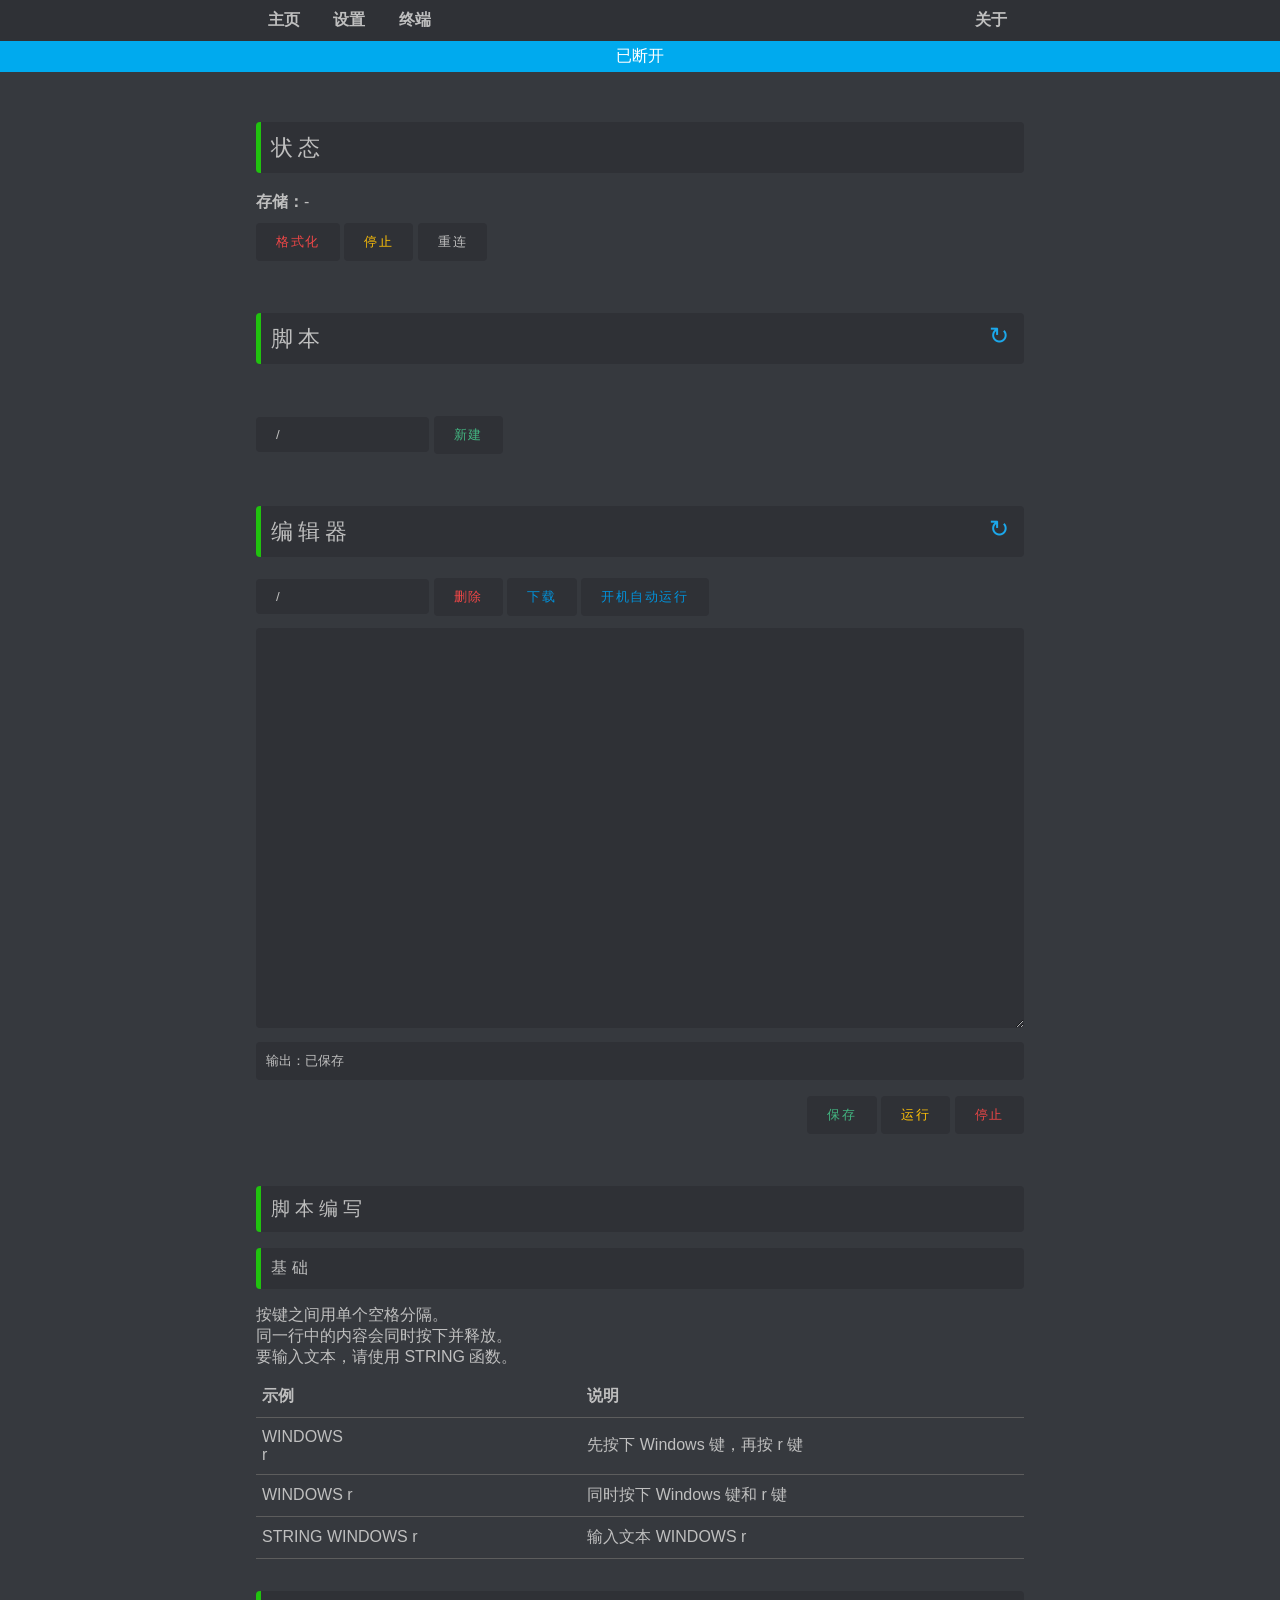
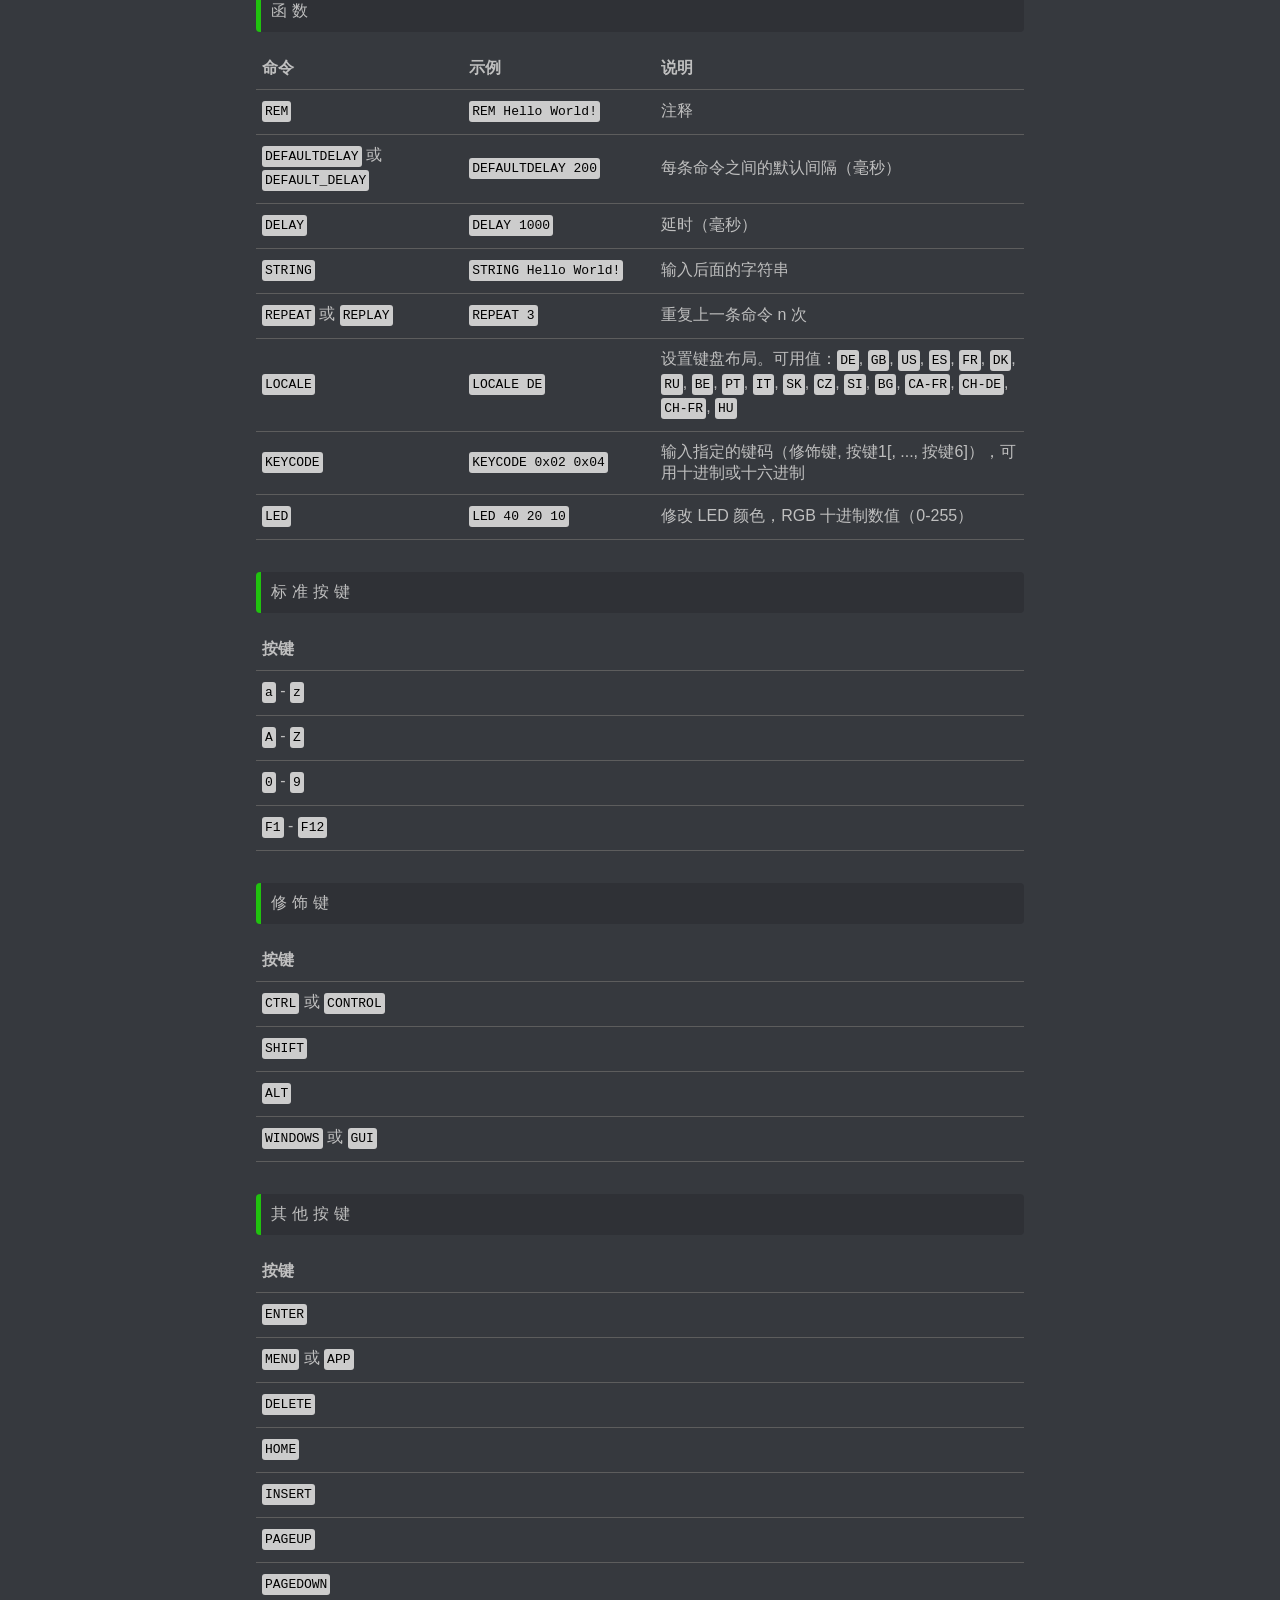
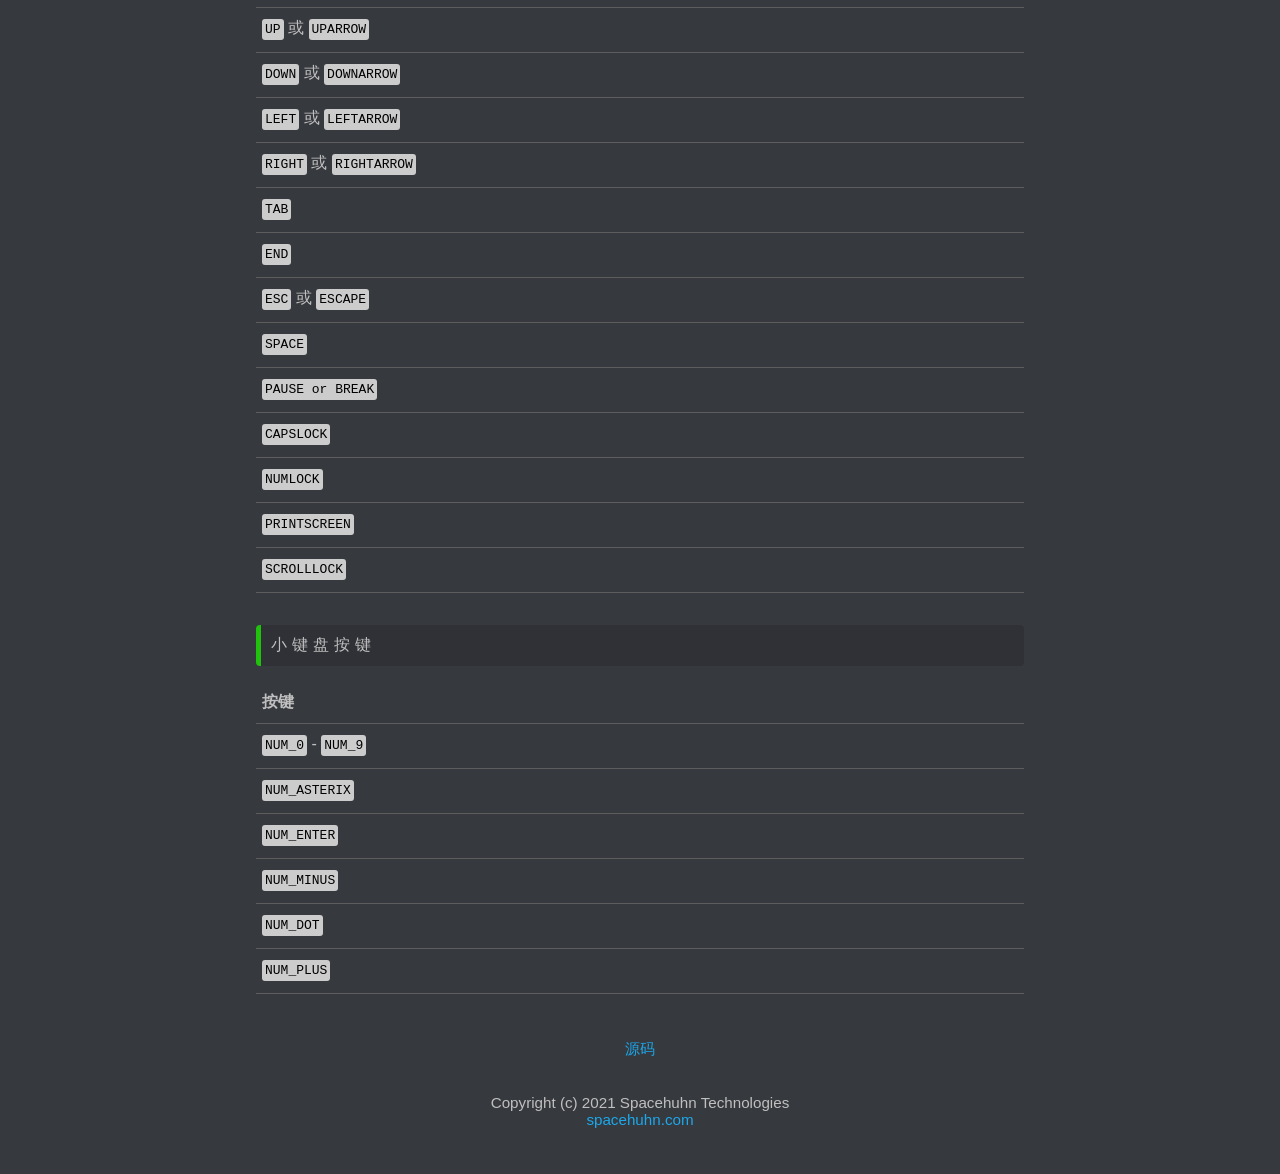
<file: web/index.html>
<!--
    This software is licensed under the MIT License. See the license file for details.
    Source: https://github.com/spacehuhntech/WiFiDuck
-->
<!DOCTYPE html>
<html>
    <head>
        <meta charset="UTF-8">
        <meta name="viewport" content="width=device-width, initial-scale=0.8, minimal-ui">
        <meta name="theme-color" content="#36393E">

        <meta name="description" content="WiFi Duck">
        <title>WiFi Duck 控制台</title>

        <link rel="stylesheet" type="text/css" href="style.css">
        <script src="script.js"></script>
        <script src="index.js"></script>
    </head>
    <body>
        <nav>
            <ul class="menu">
                <li><a href="index.html">主页</a></li>
                <li><a href="settings.html">设置</a></li>
                <li><a href="terminal.html">终端</a></li>
                <li><a href="credits.html">关于</a></li>
            </ul>
        </nav>
        <div id="status"></div>
        <main>
            <section>
                <h1>状态</h1>
                <div class="row">
                    <p><b>存储：</b><span id="freeMemory">-</span></p>
                    <button class="danger" id="format">格式化</button>
                    <button class="warn" id="stop">停止</button>
                    <button class="white" id="reconnect">重连</button>
                </div>
            </section>
            <section>
                <h1>脚本 <a class="reload" id="scriptsReload">&#x21bb;</a></h1>
                <table class="table" id="scriptTable"></table>
                <div class="row">
                    <input placeholder="文件名 /<名称>" type="text" class="smooth" value="/" id="newFile"/>
                    <button class="success" onclick="create(get_new_filename())">新建</button>
                </div>
            </section>
            <section>
                <h1>编辑器 <a class="reload" id="editorReload">&#x21bb;</a></h1>
                <div class="row">
                    <input placeholder="文件名 /<名称>" type="text" class="smooth" value="/" id="editorFile">
                    <button class="danger" id="editorDelete">删除</button>
                    <button class="primary" id="editorDownload">下载</button>
                    <button class="primary" id="editorAutorun">开机自动运行</button>
                </div>
                <div class="row">
                    <textarea class="smooth" id="editor"></textarea>
                </div>
                <div class="row">
                    <div class="debugger">
                        输出：<span id="editorinfo">已保存</span>
                    </div>
                </div>
                <div class="row">
                    <div id="editor-primary-buttons">
                        <button class="success" id="editorSave">保存</button>
                        <button class="warn" id="editorRun">运行</button>
                        <button class="danger" id="editorStop">停止</button>
                    </div>
                </div>
            </section>
            <section>
                <!--<h1>Documentation</h1>-->
                <h2>脚本编写</h2>
                <h3>基础</h3>
                <p>
                    按键之间用单个空格分隔。<br>
                    同一行中的内容会同时按下并释放。<br>
                    要输入文本，请使用 STRING 函数。
                </p>
                <table>
                    <thead>
                        <tr>
                            <th>示例</th>
                            <th>说明</th>
                        </tr>
                    </thead>
                    <tbody>
                        <tr>
                            <td>WINDOWS
                                <br> r
                            </td>
                            <td>先按下 Windows 键，再按 r 键</td>
                        </tr>
                        <tr>
                            <td>WINDOWS r</td>
                            <td>同时按下 Windows 键和 r 键</td>
                        </tr>
                        <tr>
                            <td>STRING WINDOWS r</td>
                            <td>输入文本 WINDOWS r</td>
                        </tr>
                    </tbody>
                </table>
                <h3>函数</h3>
                <table id="ducky-functions-table">
                    <thead>
                        <tr>
                            <th>命令</th>
                            <th>示例</th>
                            <th>说明</th>
                        </tr>
                    </thead>
                    <tbody>
                        <tr>
                            <td><code>REM</code></td>
                            <td><code>REM Hello World!</code></td>
                            <td>注释</td>
                        </tr>
                        <tr>
                            <td><code>DEFAULTDELAY</code> 或 <code>DEFAULT_DELAY</code></td>
                            <td><code>DEFAULTDELAY 200</code></td>
                            <td>每条命令之间的默认间隔（毫秒）</td>
                        </tr>
                        <tr>
                            <td><code>DELAY</code></td>
                            <td><code>DELAY 1000</code></td>
                            <td>延时（毫秒）</td>
                        </tr>
                        <tr>
                            <td><code>STRING</code></td>
                            <td><code>STRING Hello World!</code></td>
                            <td>输入后面的字符串</td>
                        </tr>
                        <tr>
                            <td><code>REPEAT</code> 或 <code>REPLAY</code></td>
                            <td><code>REPEAT 3</code></td>
                            <td>重复上一条命令 n 次</td>
                        </tr>
                        <tr>
                            <td><code>LOCALE</code></td>
                            <td><code>LOCALE DE</code></td>
                            <td>设置键盘布局。可用值：<code>DE</code>, <code>GB</code>, <code>US</code>, <code>ES</code>, <code>FR</code>, <code>DK</code>, <code>RU</code>, <code>BE</code>, <code>PT</code>, <code>IT</code>, <code>SK</code>, <code>CZ</code>, <code>SI</code>, <code>BG</code>, <code>CA-FR</code>, <code>CH-DE</code>, <code>CH-FR</code>, <code>HU</code>
                            </td>
                        </tr>
                        <tr>
                            <td><code>KEYCODE</code></td>
                            <td><code>KEYCODE 0x02 0x04</code></td>
                            <td>输入指定的键码（修饰键, 按键1[, ..., 按键6]），可用十进制或十六进制</td>
                        </tr>
                        <tr>
                            <td><code>LED</code></td>
                            <td><code>LED 40 20 10</code></td>
                            <td>修改 LED 颜色，RGB 十进制数值（0-255）</td>
                        </tr>
                    </tbody>
                </table>
                <h3>标准按键</h3>
                <table>
                    <thead>
                        <tr>
                            <th>按键</th>
                        </tr>
                    </thead>
                    <tbody>
                        <tr>
                            <td><code>a</code> - <code>z</code></td>
                        </tr>
                        <tr>
                            <td><code>A</code> - <code>Z</code></td>
                        </tr>
                        <tr>
                            <td><code>0</code> - <code>9</code></td>
                        </tr>
                        <tr>
                            <td><code>F1</code> - <code>F12</code></td>
                        </tr>
                    </tbody>
                </table>
                <h3>修饰键</h3>
                <table>
                    <thead>
                        <tr>
                            <th>按键</th>
                        </tr>
                    </thead>
                    <tbody>
                        <tr>
                            <td><code>CTRL</code> 或 <code>CONTROL</code></td>
                        </tr>
                        <tr>
                            <td><code>SHIFT</code></td>
                        </tr>
                        <tr>
                            <td><code>ALT</code></td>
                        </tr>
                        <tr>
                            <td><code>WINDOWS</code> 或 <code>GUI</code></td>
                        </tr>
                    </tbody>
                </table>
                <h3>其他按键</h3>
                <table>
                    <thead>
                        <tr>
                            <th>按键</th>
                        </tr>
                    </thead>
                    <tbody>
                        <tr>
                            <td><code>ENTER</code></td>
                        </tr>
                        <tr>
                            <td><code>MENU</code> 或 <code>APP</code></td>
                        </tr>
                        <tr>
                            <td><code>DELETE</code></td>
                        </tr>
                        <tr>
                            <td><code>HOME</code></td>
                        </tr>
                        <tr>
                            <td><code>INSERT</code></td>
                        </tr>
                        <tr>
                            <td><code>PAGEUP</code></td>
                        </tr>
                        <tr>
                            <td><code>PAGEDOWN</code></td>
                        </tr>
                        <tr>
                            <td><code>UP</code> 或 <code>UPARROW</code></td>
                        </tr>
                        <tr>
                            <td><code>DOWN</code> 或 <code>DOWNARROW</code></td>
                        </tr>
                        <tr>
                            <td><code>LEFT</code> 或 <code>LEFTARROW</code></td>
                        </tr>
                        <tr>
                            <td><code>RIGHT</code> 或 <code>RIGHTARROW</code></td>
                        </tr>
                        <tr>
                            <td><code>TAB</code></td>
                        </tr>
                        <tr>
                            <td><code>END</code></td>
                        </tr>
                        <tr>
                            <td><code>ESC</code> 或 <code>ESCAPE</code></td>
                        </tr>
                        <tr>
                            <td><code>SPACE</code></td>
                        </tr>
                        <tr>
                            <td><code>PAUSE or BREAK</code></td>
                        </tr>
                        <tr>
                            <td><code>CAPSLOCK</code></td>
                        </tr>
                        <tr>
                            <td><code>NUMLOCK</code></td>
                        </tr>
                        <tr>
                            <td><code>PRINTSCREEN</code></td>
                        </tr>
                        <tr>
                            <td><code>SCROLLLOCK</code></td>
                        </tr>
                    </tbody>
                </table>
                <h3>小键盘按键</h3>
                <table>
                    <thead>
                        <tr>
                            <th>按键</th>
                        </tr>
                    </thead>
                    <tbody>
                        <tr>
                            <td><code>NUM_0</code> - <code>NUM_9</code></td>
                        </tr>
                        <tr>
                            <td><code>NUM_ASTERIX</code></td>
                        </tr>
                        <tr>
                            <td><code>NUM_ENTER</code></td>
                        </tr>
                        <tr>
                            <td><code>NUM_MINUS</code></td>
                        </tr>
                        <tr>
                            <td><code>NUM_DOT</code></td>
                        </tr>
                        <tr>
                            <td><code>NUM_PLUS</code></td>
                        </tr>
                    </tbody>
                </table>
            </section>
        </main>
        <footer>
            <a href="https://github.com/spacehuhntech/WiFiDuck" target="_blank">源码</a>
            <br><br>
            <span id="version"></span><br>
            Copyright (c) 2021 Spacehuhn Technologies<br>
            <a href="https://spacehuhn.com" target="_blank">spacehuhn.com</a>
        </footer>
    </body>
</html>
</file>
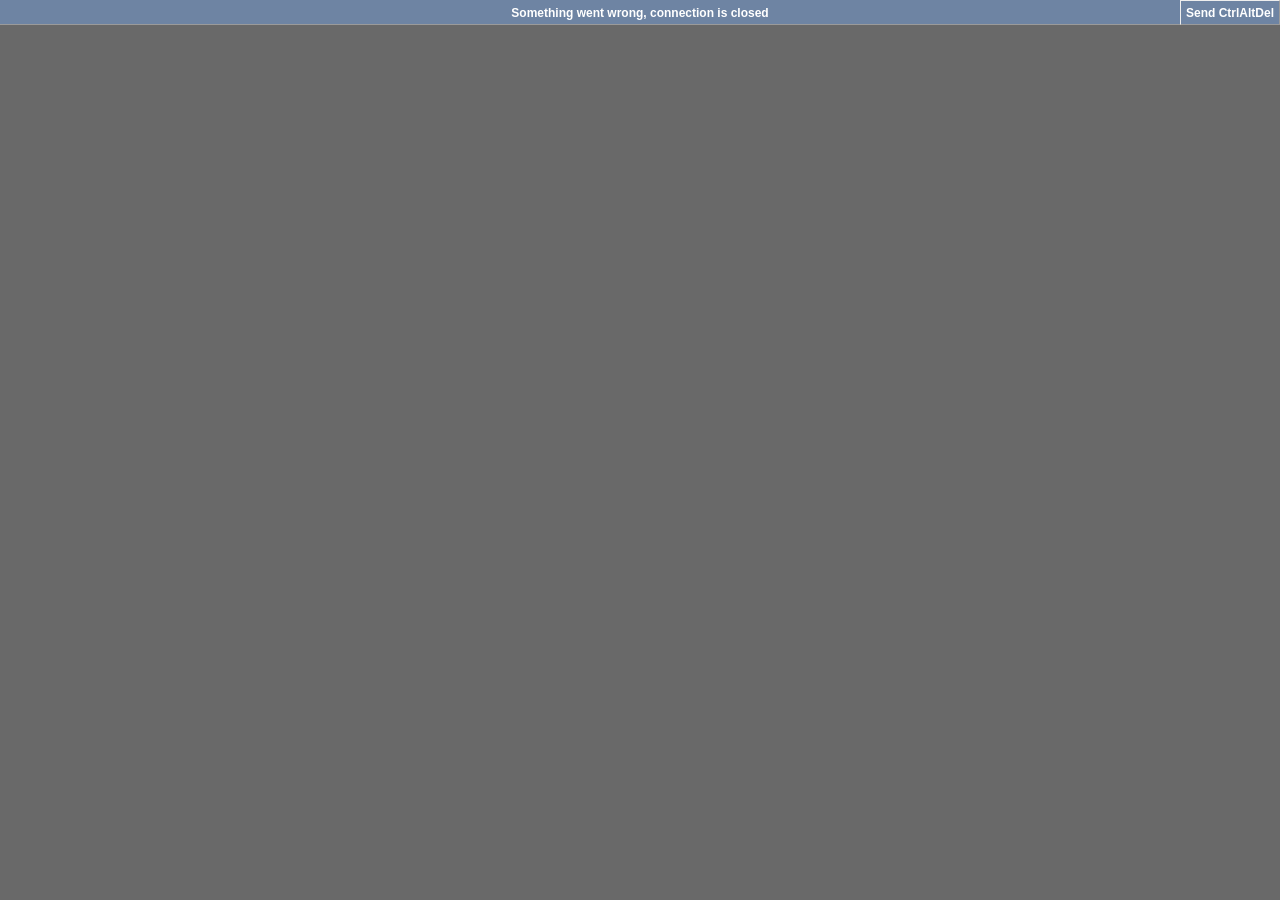
<file: USBArmyKnife-master/ui/vnc/index.html>
<!DOCTYPE html>
<html lang="en">
<head>

    <!--
    noVNC example: lightweight example using minimal UI and features

    This is a self-contained file which doesn't import WebUtil or external CSS.

    Copyright (C) 2019 The noVNC Authors
    noVNC is licensed under the MPL 2.0 (see LICENSE.txt)
    This file is licensed under the 2-Clause BSD license (see LICENSE.txt).

    Connect parameters are provided in query string:
        http://example.com/?host=HOST&port=PORT&scale=true
    -->
    <title>noVNC</title>

    <style>

        body {
            margin: 0;
            background-color: dimgrey;
            height: 100%;
            display: flex;
            flex-direction: column;
        }
        html {
            height: 100%;
        }

        #top_bar {
            background-color: #6e84a3;
            color: white;
            font: bold 12px Helvetica;
            padding: 6px 5px 4px 5px;
            border-bottom: 1px outset;
        }
        #status {
            text-align: center;
        }
        #sendCtrlAltDelButton {
            position: fixed;
            top: 0px;
            right: 0px;
            border: 1px outset;
            padding: 5px 5px 4px 5px;
            cursor: pointer;
        }

        #screen {
            flex: 1; /* fill remaining space */
            overflow: hidden;
        }

    </style>

    <script type="module" crossorigin="anonymous">
        // RFB holds the API to connect and communicate with a VNC server
        import RFB from './core/rfb.js';

        let rfb;
        let desktopName;

        // When this function is called we have
        // successfully connected to a server
        function connectedToServer(e) {
            status("Connected to " + desktopName);
        }

        // This function is called when we are disconnected
        function disconnectedFromServer(e) {
            if (e.detail.clean) {
                status("Disconnected");
            } else {
                status("Something went wrong, connection is closed");
            }
        }

        // When this function is called, the server requires
        // credentials to authenticate
        function credentialsAreRequired(e) {
            const password = prompt("Password Required:");
            rfb.sendCredentials({ password: password });
        }

        // When this function is called we have received
        // a desktop name from the server
        function updateDesktopName(e) {
            desktopName = e.detail.name;
        }

        // Since most operating systems will catch Ctrl+Alt+Del
        // before they get a chance to be intercepted by the browser,
        // we provide a way to emulate this key sequence.
        function sendCtrlAltDel() {
            rfb.sendCtrlAltDel();
            return false;
        }

        // Show a status text in the top bar
        function status(text) {
            document.getElementById('status').textContent = text;
        }

        // This function extracts the value of one variable from the
        // query string. If the variable isn't defined in the URL
        // it returns the default value instead.
        function readQueryVariable(name, defaultValue) {
            // A URL with a query parameter can look like this (But will most probably get logged on the http server):
            // https://www.example.com?myqueryparam=myvalue
            //
            // For privacy (Using a hastag #, the parameters will not be sent to the server)
            // the url can be requested in the following way:
            // https://www.example.com#myqueryparam=myvalue&password=secreatvalue
            //
            // Even Mixing public and non public parameters will work:
            // https://www.example.com?nonsecretparam=example.com#password=secreatvalue
            //
            // Note that we use location.href instead of location.search
            // because Firefox < 53 has a bug w.r.t location.search
            const re = new RegExp('.*[?&]' + name + '=([^&#]*)'),
                  match = ''.concat(document.location.href, window.location.hash).match(re);

            if (match) {
                // We have to decode the URL since want the cleartext value
                return decodeURIComponent(match[1]);
            }

            return defaultValue;
        }

        document.getElementById('sendCtrlAltDelButton')
            .onclick = sendCtrlAltDel;

        // Read parameters specified in the URL query string
        // By default, use the host and port of server that served this file
        const host = readQueryVariable('host', window.location.hostname);
        let port = readQueryVariable('port', window.location.port);
        const password = readQueryVariable('password');
        const path = readQueryVariable('path', 'websockify');

        // | | |         | | |
        // | | | Connect | | |
        // v v v         v v v

        status("Connecting");

        // Build the websocket URL used to connect
        let url;
        if (window.location.protocol === "https:") {
            url = 'wss';
        } else {
            url = 'ws';
        }
        url += '://' + host;
        if(port) {
            url += ':' + port;
        }
        url += '/' + path;

        // Creating a new RFB object will start a new connection
        rfb = new RFB(document.getElementById('screen'), url,
                      { credentials: { password: password } });

        // Add listeners to important events from the RFB module
        rfb.addEventListener("connect",  connectedToServer);
        rfb.addEventListener("disconnect", disconnectedFromServer);
        rfb.addEventListener("credentialsrequired", credentialsAreRequired);
        rfb.addEventListener("desktopname", updateDesktopName);

        // Set parameters that can be changed on an active connection
        rfb.viewOnly = readQueryVariable('view_only', false);
        rfb.scaleViewport = readQueryVariable('scale', false);
    </script>
</head>

<body>
    <div id="top_bar">
        <div id="status">Loading</div>
        <div id="sendCtrlAltDelButton">Send CtrlAltDel</div>
    </div>
    <div id="screen">
        <!-- This is where the remote screen will appear -->
    </div>
</body>
</html>
</file>
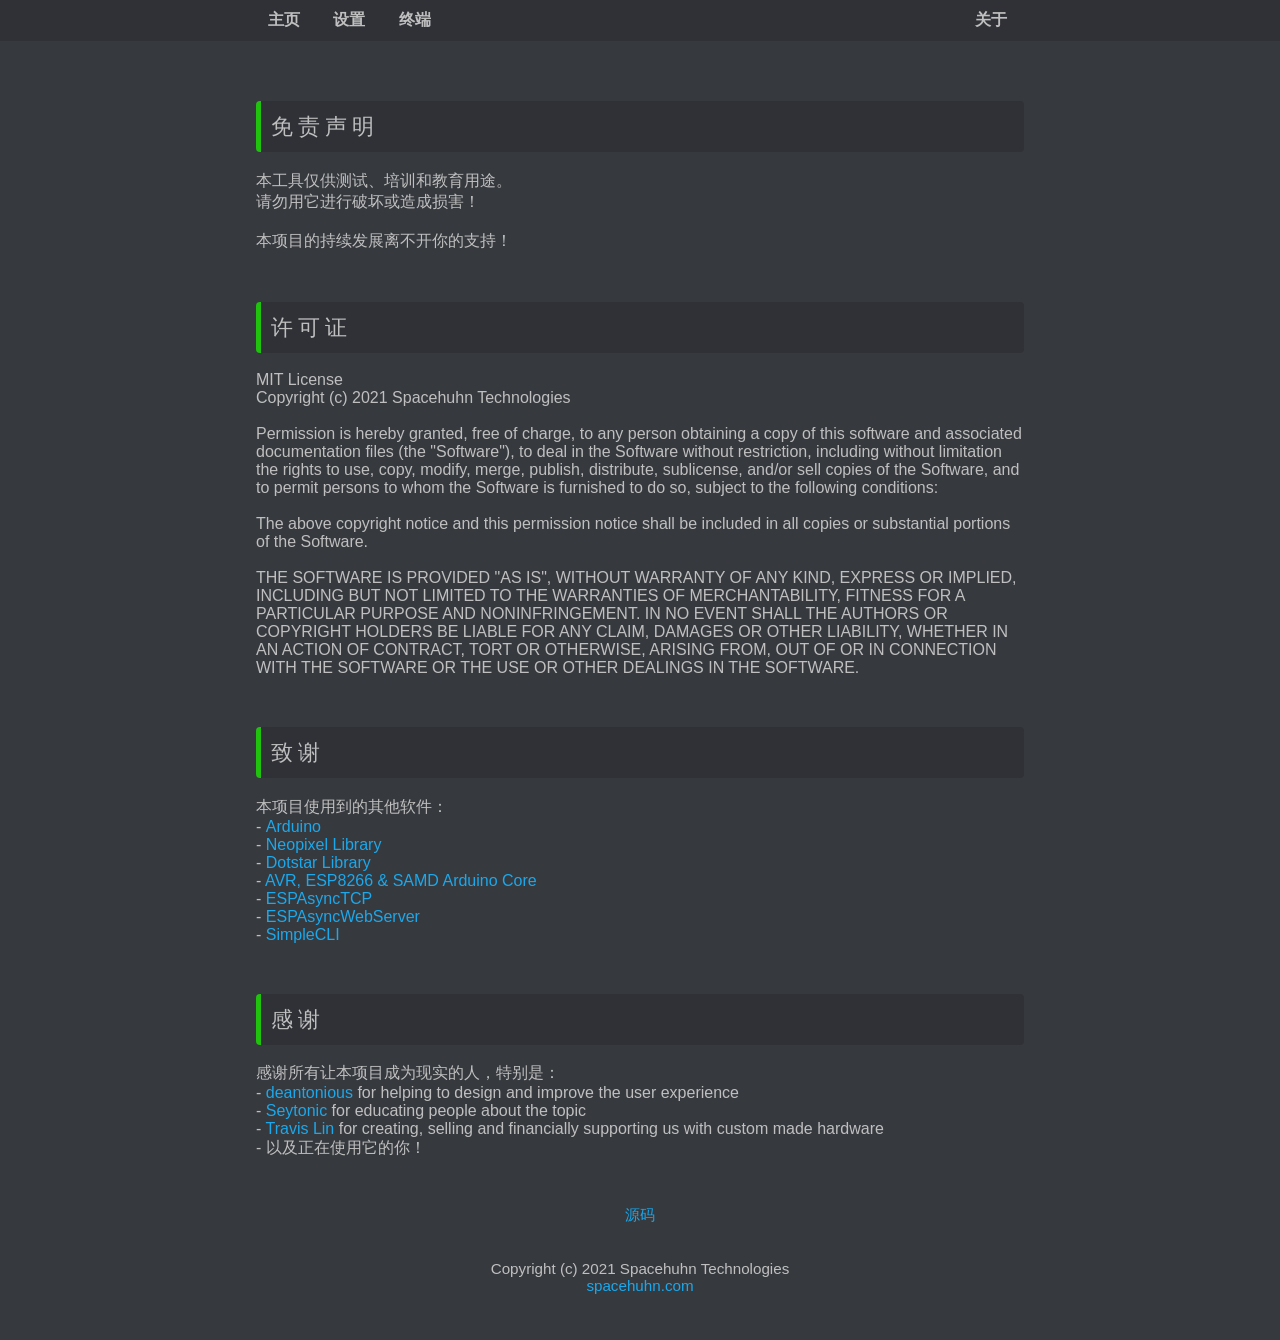
<file: web/credits.html>
<!--
   This software is licensed under the MIT License. See the license file for details.
   Source: https://github.com/spacehuhntech/WiFiDuck
-->
<!DOCTYPE html>
<html>

<head>
  <meta charset="UTF-8">
  <meta name="viewport" content="width=device-width, initial-scale=0.8, minimal-ui">
  <meta name="theme-color" content="#36393E">

  <meta name="description" content="WiFi Duck">
  <title>WiFi Duck | 关于</title>

  <link rel="stylesheet" type="text/css" href="style.css">
</head>

<body>
  <nav>
    <ul class="menu">
      <li><a href="index.html">主页</a></li>
      <li><a href="settings.html">设置</a></li>
      <li><a href="terminal.html">终端</a></li>
      <li><a href="credits.html">关于</a></li>
    </ul>
  </nav>
  <div id="status"></div>
  <main>
    <section>
      <h1>免责声明</h1>
      <p>
        本工具仅供测试、培训和教育用途。<br>
        请勿用它进行破坏或造成损害！<br>
        <br>
        本项目的持续发展离不开你的支持！
      </p>
    </section>
    <section>
      <h1>许可证</h1>
      <p>
        MIT License<br>
        Copyright (c) 2021 Spacehuhn Technologies<br>
        <br>
        Permission is hereby granted, free of charge, to any person obtaining a copy
        of this software and associated documentation files (the "Software"), to deal
        in the Software without restriction, including without limitation the rights
        to use, copy, modify, merge, publish, distribute, sublicense, and/or sell
        copies of the Software, and to permit persons to whom the Software is
        furnished to do so, subject to the following conditions:<br>
        <br>
        The above copyright notice and this permission notice shall be included in all
        copies or substantial portions of the Software.<br>
        <br>
        THE SOFTWARE IS PROVIDED "AS IS", WITHOUT WARRANTY OF ANY KIND, EXPRESS OR
        IMPLIED, INCLUDING BUT NOT LIMITED TO THE WARRANTIES OF MERCHANTABILITY,
        FITNESS FOR A PARTICULAR PURPOSE AND NONINFRINGEMENT. IN NO EVENT SHALL THE
        AUTHORS OR COPYRIGHT HOLDERS BE LIABLE FOR ANY CLAIM, DAMAGES OR OTHER
        LIABILITY, WHETHER IN AN ACTION OF CONTRACT, TORT OR OTHERWISE, ARISING FROM,
        OUT OF OR IN CONNECTION WITH THE SOFTWARE OR THE USE OR OTHER DEALINGS IN THE
        SOFTWARE.
      </p>
    </section>
    <section>
      <h1>致谢</h1>
      <p>
        本项目使用到的其他软件：<br>
        - <a href="https://www.arduino.cc" target="_blank">Arduino</a><br>
        - <a href="https://github.com/adafruit/Adafruit_NeoPixel" target="_blank">Neopixel Library</a><br>
        - <a href="https://github.com/adafruit/Adafruit_DotStar" target="_blank">Dotstar Library</a><br>
        - <a href="https://github.com/spacehuhn/hardware/tree/master/wifiduck" target="_blank">AVR, ESP8266 & SAMD Arduino Core</a><br>
        - <a href="https://github.com/me-no-dev/ESPAsyncTCP" target="_blank">ESPAsyncTCP</a><br>
        - <a href="https://github.com/me-no-dev/ESPAsyncWebServer" target="_blank">ESPAsyncWebServer</a><br>
        - <a href="https://github.com/spacehuhn/SimpleCLI" target="_blank">SimpleCLI</a>
      </p>
    </section>
    <section>
      <h1>感谢</h1>
      <p>
        感谢所有让本项目成为现实的人，特别是：<br>
        - <a href="https://deantonious.es" target="_blank">deantonious</a> for helping to design and improve the user experience<br>
        - <a href="youtube.com/seytonic" target="_blank">Seytonic</a> for educating people about the topic<br>
        - <a href="https://dstike.com/" target="_blank">Travis Lin</a> for creating, selling and financially supporting us with custom made hardware<br>
        - 以及正在使用它的你！
      </p>
    </section>
  </main>
  <footer>
    <a href="https://github.com/spacehuhntech/WiFiDuck" target="_blank">源码</a>
    <br><br>
    <span id="version"></span><br>
    Copyright (c) 2021 Spacehuhn Technologies<br>
    <a href="https://spacehuhn.com" target="_blank">spacehuhn.com</a>
  </footer>
</body>

</html>
</file>
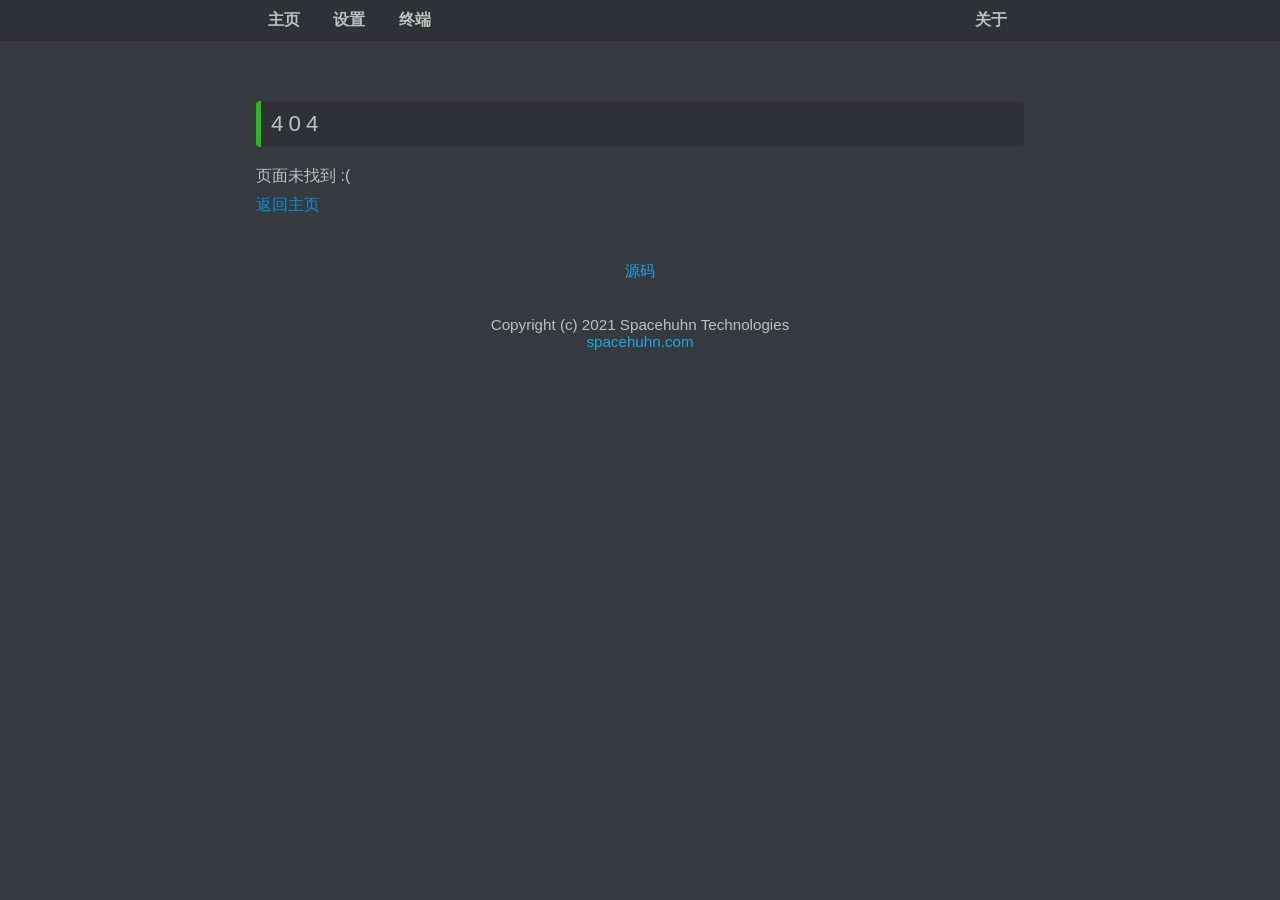
<file: web/error404.html>
<!--
   This software is licensed under the MIT License. See the license file for details.
   Source: https://github.com/spacehuhntech/WiFiDuck
-->
<!DOCTYPE html>
<html>
    <head>
        <meta charset="UTF-8">
        <meta name="viewport" content="width=device-width, initial-scale=0.8, minimal-ui">
        <meta name="theme-color" content="#36393E">

        <meta name="description" content="WiFi Duck">
        <title>WiFi Duck | 404</title>

        <link rel="stylesheet" type="text/css" href="style.css">
        <script src="script.js"></script>
    </head>
    <body>
        <nav>
            <ul class="menu">
                <li><a href="index.html">主页</a></li>
                <li><a href="settings.html">设置</a></li>
                <li><a href="terminal.html">终端</a></li>
                <li><a href="credits.html">关于</a></li>
            </ul>
        </nav>
        <div id="status"></div>
        <main>
            <section>

				<h1>404</h1>
				<p>
				页面未找到 :(
                </p>
                <a class="primary" href="index.html">返回主页</a>
			</section>
		</main>
        <footer>
            <a href="https://github.com/spacehuhntech/WiFiDuck" target="_blank">源码</a>
            <br><br>
            <span id="version"></span><br>
            Copyright (c) 2021 Spacehuhn Technologies<br>
            <a href="https://spacehuhn.com" target="_blank">spacehuhn.com</a>
        </footer>
    </body>
</html>
</file>
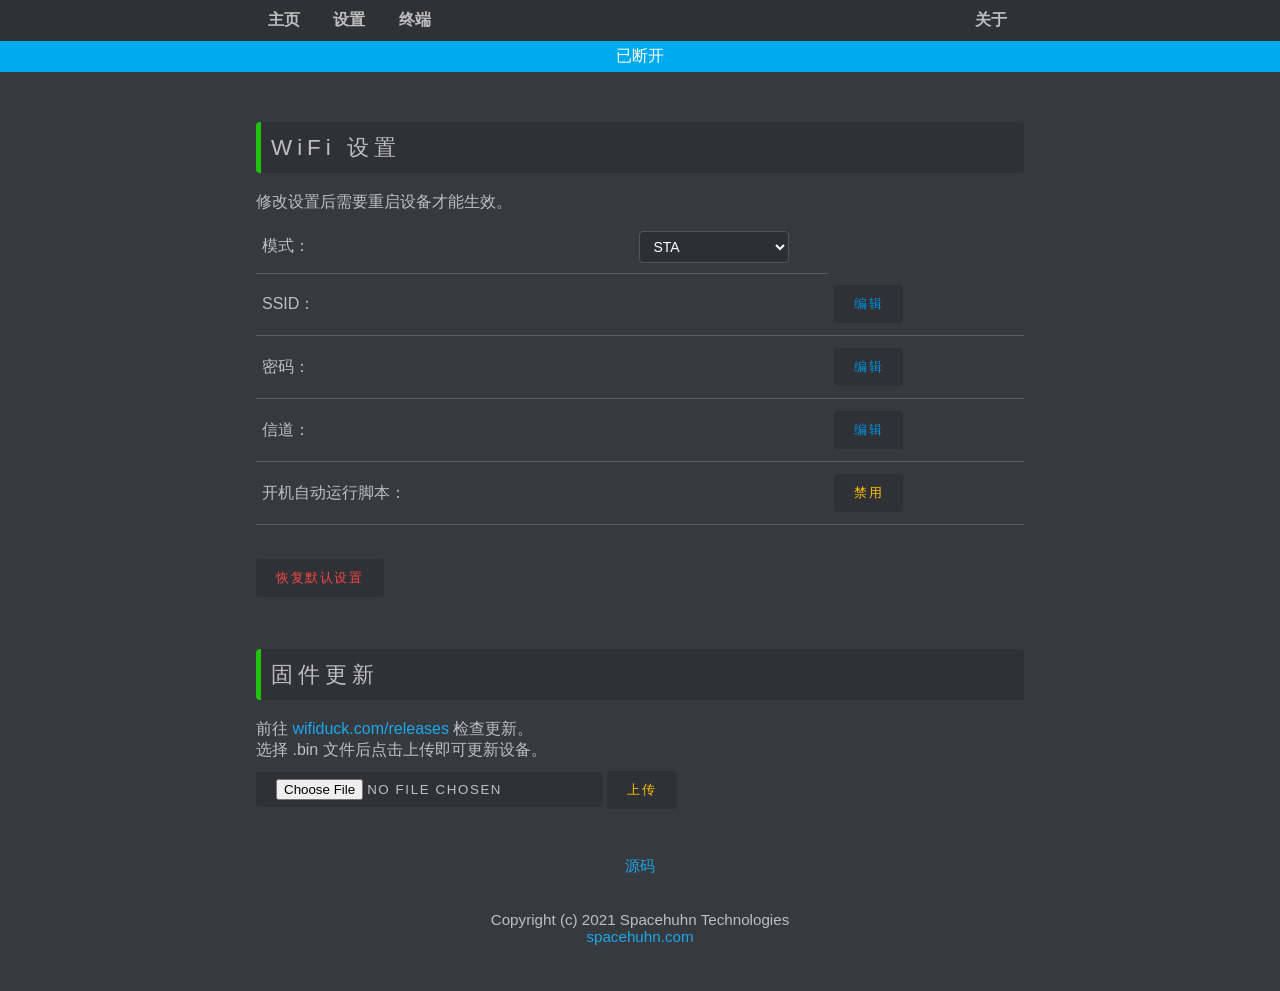
<file: web/settings.html>
<!--
   This software is licensed under the MIT License. See the license file for details.
   Source: https://github.com/spacehuhntech/WiFiDuck
-->
<!DOCTYPE html>
<html>
    <head>
        <meta charset="UTF-8">
        <meta name="viewport" content="width=device-width, initial-scale=0.8, minimal-ui">
        <meta name="theme-color" content="#36393E">

        <meta name="description" content="WiFi Duck">
        <title>WiFi Duck | 设置</title>

        <link rel="stylesheet" type="text/css" href="style.css">
        <script src="script.js"></script>
        <script src="settings.js"></script>
    </head>
  	<body>
        <nav>
            <ul class="menu">
                <li><a href="index.html">主页</a></li>
                <li><a href="settings.html">设置</a></li>
                <li><a href="terminal.html">终端</a></li>
                <li><a href="credits.html">关于</a></li>
            </ul>
        </nav>
		<div id="status"></div>
		<main>
			<section>
				<h1>WiFi 设置</h1>
				<p>修改设置后需要重启设备才能生效。</p>
				<table>
				<tr>
					<td>模式：</td>
					<td>
					<select id="mode">
						<option value="STA">STA</option>
						<option value="AP">AP</option>
					</select>
					</td>
				</tr>
				<tr>
					<td>SSID：</td>
					<td id="ssid"></td>
					<td><button class="primary" id="edit_ssid">编辑</button></td>
				</tr>
				<tr>
					<td>密码：</td>
					<td id="password"></td>
					<td><button class="primary" id="edit_password">编辑</button></td>
				</tr>
				<tr>
					<td>信道：</td>
					<td id="channel"></td>
					<td><button class="primary" id="edit_channel">编辑</button></td>
				</tr>
				<tr>
					<td>开机自动运行脚本：</td>
					<td id="autorun"></td>
					<td><button class="warn" id="disable_autorun">禁用</button></td>
				</tr>
				</table>
				<button class="danger" id="reset">恢复默认设置</button>
			</section>
			<section>
				<h1>固件更新</h1>

				<p>
					前往 <a href="https://github.com/spacehuhntech/WiFiDuck/releases" target="_blank">wifiduck.com/releases</a>
					检查更新。<br>选择 .bin 文件后点击上传即可更新设备。<br>
				</p>

				<form method='POST' action='/update' enctype='multipart/form-data'>
				<input type='file' name='update'>
				<input type='submit' class="warn" value='上传'>
				</form>
			</section>
			<footer>
				<a href="https://github.com/spacehuhntech/WiFiDuck" target="_blank">源码</a>
				<br><br>
				<span id="version"></span><br>
				Copyright (c) 2021 Spacehuhn Technologies<br>
				<a href="https://spacehuhn.com" target="_blank">spacehuhn.com</a>
			</footer>
	</body>
</html>
</file>
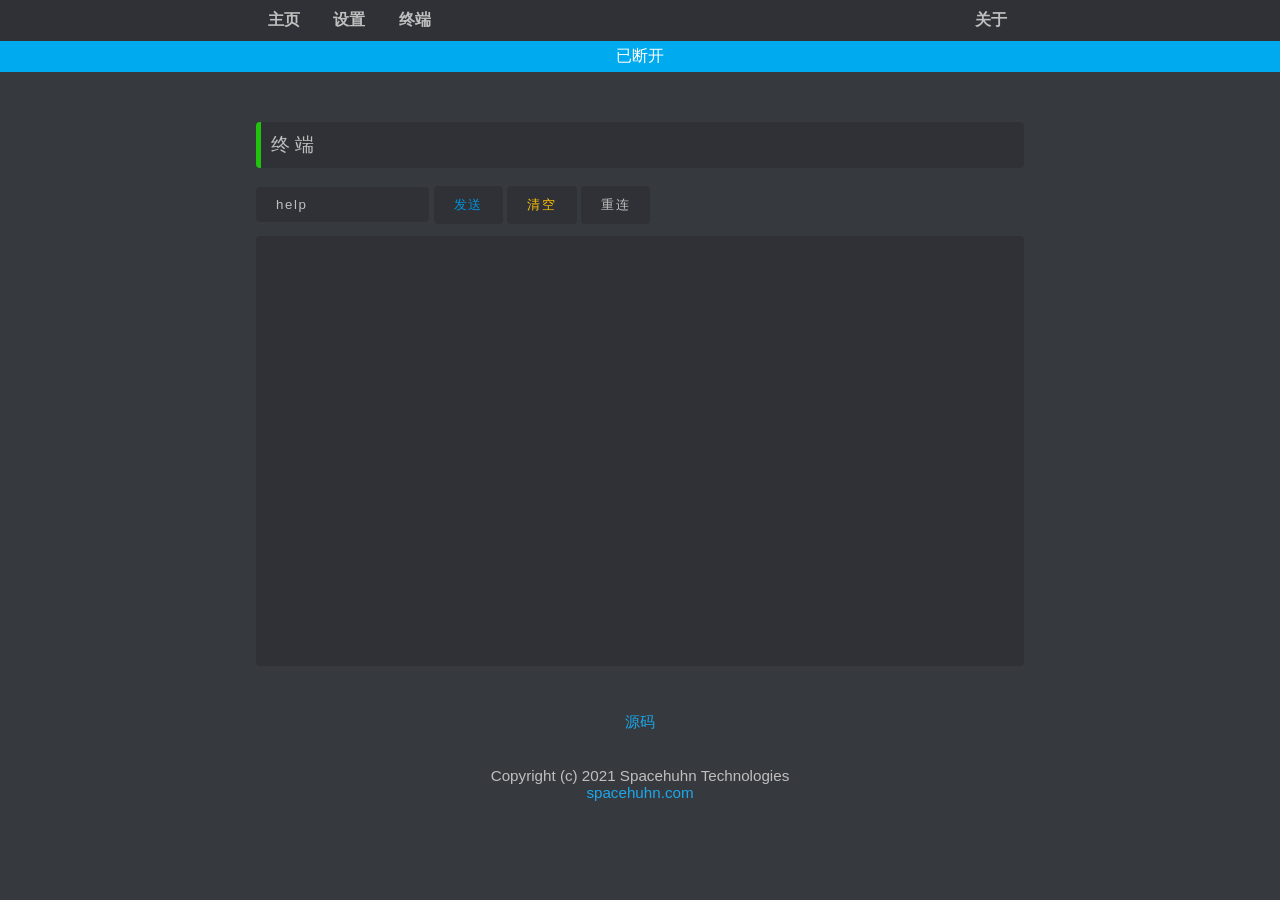
<file: web/terminal.html>
<!--
	This software is licensed under the MIT License. See the license file for details.
	Source: https://github.com/spacehuhntech/WiFiDuck
-->
<!DOCTYPE html>
<html>
    <head>
        <meta charset="UTF-8">
        <meta name="viewport" content="width=device-width, initial-scale=0.8, minimal-ui">
        <meta name="theme-color" content="#36393E">

        <meta name="description" content="WiFi Duck">
        <title>WiFi Duck | 终端</title>

        <link rel="stylesheet" type="text/css" href="style.css">
        <script src="script.js"></script>
        <script src="terminal.js"></script>
    </head>
  	<body>
        <nav>
            <ul class="menu">
                <li><a href="index.html">主页</a></li>
                <li><a href="settings.html">设置</a></li>
                <li><a href="terminal.html">终端</a></li>
                <li><a href="credits.html">关于</a></li>
            </ul>
        </nav>
		<div id="status"></div>
		<main>
			<section>
				<h2>终端</h2>
				<div class="row">
					<input type="text" class="smooth" id="input" value="help">
					<button class="primary" id="send">发送</button>
					<button class="warn" id="clear">清空</button>
					<button class="white" id="reconnect">重连</button>
				</div>
				<div class="row">
					<div id="output" class="terminal"></div>
				</div>
			</section>
		</main>
        <footer>
            <a href="https://github.com/spacehuhntech/WiFiDuck" target="_blank">源码</a>
            <br><br>
            <span id="version"></span><br>
            Copyright (c) 2021 Spacehuhn Technologies<br>
            <a href="https://spacehuhn.com" target="_blank">spacehuhn.com</a>
        </footer>
  	</body>
</html>
</file>
<file: web/style.css>
/*
   This software is licensed under the MIT License. See the license file for details.
   Source: https://github.com/spacehuhntech/WiFiDuck
 */
/* Global */

body {
	background: #36393e;
  margin: 0;
  color: #bfbfbf;
	font-family: sans-serif;
}

main {
	width: 60vw;
	margin-left: auto;
	margin-right: auto;
}

section {
	margin-top: 50px;
}

footer {
	font-size: .95em;
	text-align: center;
	margin-top: 3em;
	margin-bottom: 3em;
}

h1 {
	font-size: 1.4rem;
	margin-top: 1rem;
	background:
	#2f3136;
	padding: 10px;
	border-radius: 4px;
	border-left: solid #20c20e 5px;
	font-weight: 100;
	letter-spacing: 5px;
}

h2 {
	font-size: 1.2rem;
	margin-top: 1rem;
	background: #2f3136;
	padding: 10px;
	border-radius: 4px;
	border-left: solid #20c20e 5px;
	font-weight: 100;
	letter-spacing: 5px;
}

h3 {
	font-size: 1rem;
	margin-top: 1rem;
	background: #2f3136;
	padding: 10px;
	border-radius: 4px;
	border-left: solid #20c20e 5px;
	font-weight: 100;
	letter-spacing: 5px;
}

label {
	line-height: 44px;
}

p {
	margin: .5em 0;
}

/* Navigation bar */
nav {
	display: block;
	background: #2f3136;
	font-weight: bold;
}
  
nav a {
	color: inherit;
}

.menu {
	width: 60vw;
	list-style-type: none;
	margin: 0;
	padding: 0;
	margin: 0 auto;
	display: flex;
	flex-direction: row;
	display:block;
}

.menu li {
	margin: 10px 5px 10px 0;
	display: inline-block;
}

.menu li:last-child {
	float: right;
}

.menu a {
	padding: .75em;
	border-radius: 4px;
}

.menu a:hover {
	background: #42444a;
}

code {
	background: #ccc;
	padding: 3px;
	border-radius: 3px;
	word-break: keep-all !important;
	color: #000;
	line-height: 24px;
}

.terminal {
	max-height: 100vh;
	background:#2f3136;
	height: 400px;
	border-radius: 4px;
	overflow-y: scroll;
	padding: 15px;
}

.white {
  color: #bfbfbf;
}

.warn {
	color: #ffc107;
}

.danger {
	color: #F04747;
}

.success {
	color: #43B581;
}

.primary {
	color: #0092db;
}

.select {
  	width: 98px !important;
  	padding: 0 !important;
}

.selected {
  	background: #4974a9;
}

.clickable {
  	cursor: pointer;
}

.code {
  	font-family: "Courier New", Courier, monospace;
}

.reload {
    float: right;
    line-height: 1.1rem;
    cursor: pointer;
	font-size: 1.5rem;
	margin-top: 4px;
}

.reload:hover {
    text-decoration: none;
}

#status {
	text-align: center;
	text-transform: capitalize;
	padding: 5px;
	color: #fff;
	position: sticky;
	top: 0;
	z-index: 99;
}

.debugger {
  font-family: monospace;
	background: #2f3136;
	border-radius: 4px;
	padding: 10px;
	margin-bottom: 4px;
}

#editor-primary-buttons {
	float: right;
}

#editor-primary-buttons p {
	text-align: right;
}

/* ===== CHECKBOX ===== */
/* Customize the label (the container) */
.checkBoxContainer {
	display: block;
	position: relative;
	padding-left: 35px;
	margin-bottom: 12px;
	cursor: pointer;
	font-size: 22px;
	-webkit-user-select: none;
	-moz-user-select: none;
	-ms-user-select: none;
	user-select: none;
	height: 32px;
}

/* Hide the browser's default checkbox */
.checkBoxContainer input {
	position: absolute;
	opacity: 0;
	cursor: pointer;
}

/* Create a custom checkbox */
.checkmark {
	position: absolute;
	top: 8px;
	left: 0;
	height: 28px;
	width: 28px;
	background-color: #2F3136;
	border-radius: 4px;
}

/* Create the checkmark/indicator (hidden when not checked) */
.checkmark:after {
	content: "";
	position: absolute;
	display: none;
}

/* Show the checkmark when checked */
.checkBoxContainer input:checked~.checkmark:after {
	display: block;
}

.checkBoxContainer .checkmark:after {
	left: 10px;
	top: 7px;
	width: 4px;
	height: 10px;
	border: solid white;
	border-width: 0 3px 3px 0;
	-webkit-transform: rotate(45deg);
	-ms-transform: rotate(45deg);
	transform: rotate(45deg);
}

/* ERROR */
.hide {
	display: none;
}

.show {
	display: block !important;
	animation-name: fadeIn;
	animation-duration: 1s;
}

@keyframes fadeIn {
	0% {
		opacity: 0;
	}

	100% {
		opacity: 1;
	}
}

hr {
	background: #3e4146;
	border-top: 1px dotted#fff;
	border-bottom: none;
	margin: 0;
}

a {
	color: #1ca8eb;
  	text-decoration: none;
}

a:hover {
	color: #fff;
	text-decoration: underline dotted;
}

/* Meter */
.meter_background {
	background: #42464D;
	width: 100%;
	word-break: normal;
	min-width: 100px;
}

.meter_forground {
	color: #fff;
	padding: 4px 0;
	/* + one of the colors below
		(width will be set by the JS) */
}

.meter_green {
	background: #43B581;
}

.meter_orange {
  	background: #FAA61A;
}

.meter_red {
  	background: #F04747;
}

.meter_value {
  	padding-left: 8px;
}

/* Tables */
table {
	width: 100%;
	min-width: 400px;
	margin-bottom: 2em;
	border-collapse: collapse;
}

th {
  	word-break: break-word;
}

th, td {
	padding: 10px 6px;
	text-align: left;
	border-bottom: 1px solid #5d5d5d;
}

#ducky-functions-table td {
  	min-width: 180px;
}

@media only screen and (max-width: 768px), (min-device-width: 768px) and (max-device-width: 1024px) {

	.menu {
		width: 90vw;
	}

	main {
		width: 90vw !important;
	}

	/* Force table to not be like tables anymore */
	#ducky-functions-table table, #ducky-functions-table thead, #ducky-functions-table tbody, #ducky-functions-table th, #ducky-functions-table td, #ducky-functions-table tr {
		display: block;
	}

	/* Hide table headers (but not display: none;, for accessibility) */
	#ducky-functions-table thead tr {
		position: absolute;
		top: -9999px;
		left: -9999px;
	}

	#ducky-functions-table tr {
		border: none;
	}

	#ducky-functions-table tr:nth-child(odd) {
		background: #2f3136;
		border-radius: 4px;
	}

	#ducky-functions-table td {
		/* Behave  like a "row" */
		border: none;
		border-bottom: 2px solid transparent;
		position: relative;
		padding-left: 120px;
		line-height: 1.8rem;
	}

	#ducky-functions-table td:before {
		/* Now like a table header */
		position: absolute;
		/* Top/left values mimic padding */
		top: 6px;
		left: 6px;
		width: 120px;
		padding-right: 10px;
		white-space: nowrap;
	}

	/*
		Label the data
		*/
	#ducky-functions-table td:nth-of-type(1):before {
		content: "Command";
	}

	#ducky-functions-table td:nth-of-type(2):before {
		content: "Example";
	}

	#ducky-functions-table td:nth-of-type(3):before {
		content: "Description";
	}
}

/* Inputs and buttons */
textarea {
	color: #bfbfbf;
	resize: vertical;
	width: 100%;
	height: 400px;
	padding: 15px;
	border: none;
	border-radius: 4px;
	background: #2f3136;
	font-family: "Courier New", Courier, monospace;
	box-sizing: border-box;
	-moz-box-sizing: border-box;
	-webkit-box-sizing: border-box;
}

input[type="file"] {
	padding: 7px 20px;
}

input[type="text"] {
	color: #bfbfbf;
	text-transform: none;
	width: 10em;
}

input[type="text"]:hover {
	cursor: text;
}

input, button {
	padding: 10px 20px;
	border: none;
	border-radius: 4px;
	background: #2f3136;
	letter-spacing: .1rem;
	text-transform: uppercase;
	margin: 2px 0;
}

input:hover, button:hover {
	background: #42444a;
	cursor: pointer;
}

.setting {
	width: 100% !important;
	max-width: 284px !important;
}

/* GRID SYSTEM */
.row {
	position: relative;
	width: 100%;
	margin-top: 10px;
}

.row [class^="col"] {
	float: left;
}

.col-1,
.col-2,
.col-3,
.col-4,
.col-5,
.col-6,
.col-7,
.col-8,
.col-9,
.col-10,
.col-11,
.col-12 {
  width: 96%;
}

.row::after {
  content: "";
  display: table;
  clear: both;
}

.hidden-sm {
  display: none;
}

@media only screen and (min-width: 24em) {
  .col-1 {
    width: 4.33%;
  }

  .col-2 {
    width: 12.66%;
  }

  .col-3 {
    width: 21%;
  }

  .col-4 {
    width: 29.33%;
  }

  .col-5 {
    width: 37.66%;
  }

  .col-6 {
    width: 46%;
  }

  .col-7 {
    width: 54.33%;
  }

  .col-8 {
    width: 62.66%;
  }

  .col-9 {
    width: 71%;
  }

  .col-10 {
    width: 79.33%;
  }

  .col-11 {
    width: 87.66%;
  }

  .col-12 {
    width: 96%;
  }

  .hidden-sm {
    display: block;
  }
}

/* Style for dropdown (MODE select) */
select#mode {
  background-color: #2c2f33;   /* match dark theme */
  color: #ffffff;              /* text color */
  border: 1px solid #555;      /* subtle border */
  border-radius: 4px;          /* rounded edges like buttons */
  padding: 6px 10px;           /* spacing inside */
  font-size: 14px;             /* readable text */
  font-family: inherit;        /* match site font */
  outline: none;               /* remove blue outline */
  cursor: pointer;             /* pointer on hover */
  width: 100%;                 /* stretch nicely in table cell */
  max-width: 150px;            /* prevent it from being too wide */
  box-sizing: border-box;
  transition: all 0.2s ease-in-out;
}

/* Hover and focus states */
select#mode:hover {
  background-color: #3a3d42;
  border-color: #888;
}

select#mode:focus {
  background-color: #40444b;
  border-color: #00b0f4;  /* highlight color */
}

/* Make the dropdown arrow look consistent */
select#mode::-ms-expand {
  display: none; /* hide old IE arrow */
}
</file>
